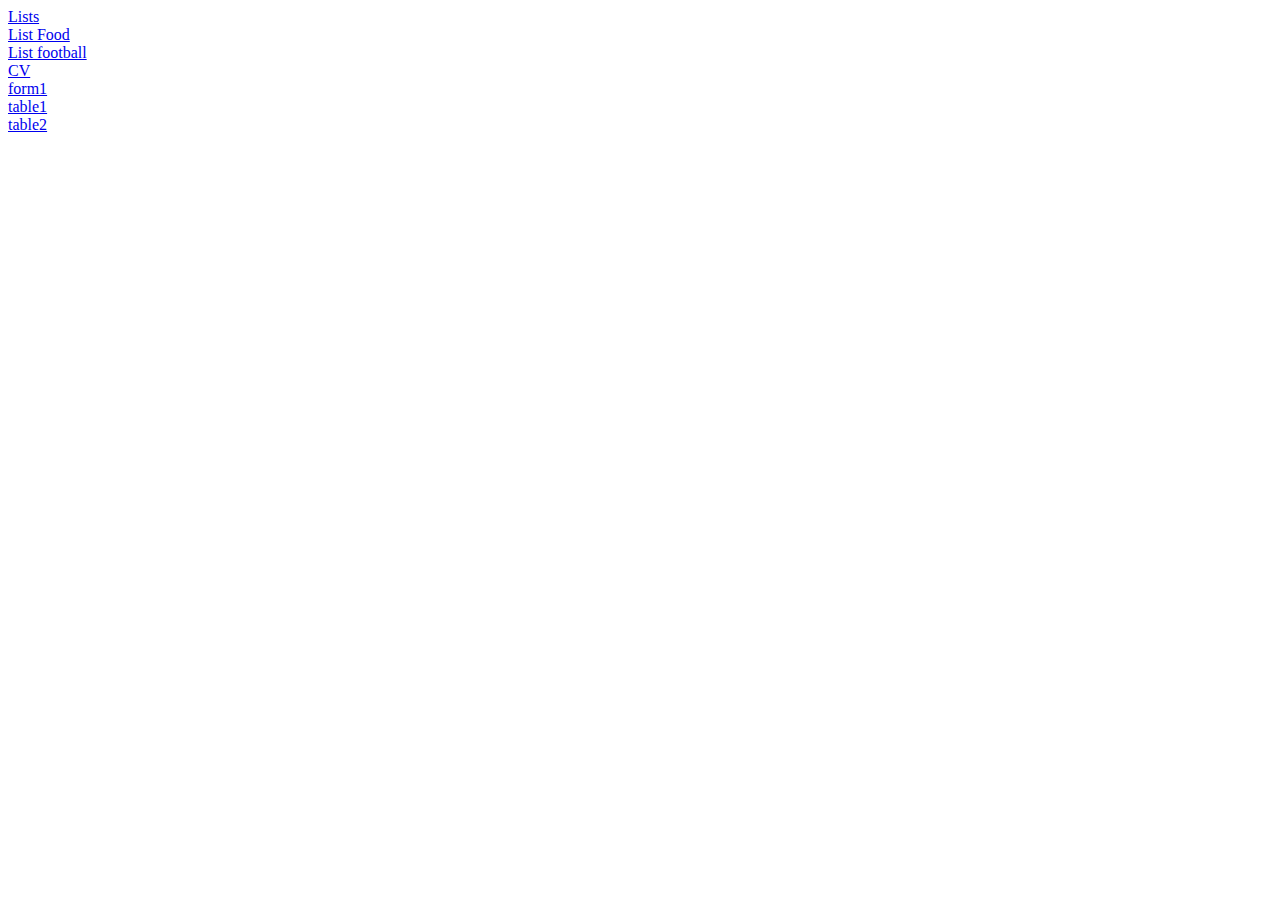
<file: index.html>
<!DOCTYPE html>
<html lang="en">
<head>
    <meta charset="UTF-8">
    <meta name="viewport" content="width=device-width, initial-scale=1.0">
    <title>HW</title>
</head>
<body>
    <div>
       <a 
        href="./pages/1.-Ordered-and-Unordered-list.html" target="_blank">Lists
      </a> 
        <br>
        <a href="/pages/_Nested_list_food.html" target="_blank">List Food 
        </a>
        <br>
        <a href="/pages/Nested_list_football.html" target="_blank">List football
        </a>
        <br>
        <a href="/pages/CV.html" target="_blank">CV
        </a> 
        <br>
        <a href="/pages/forms (1).html" target="blank">form1
        </a>
         <br>
        <a href="/pages/table1.html" target="blank">table1
        </a>
         <br>
        <a href="/pages/table 2.html" target="_blank">table2
        </a>
        <br>
        <a href="/Crow.html" target="blank">
        </a>
        <br>
        <a href="/aphorismsList.html" target="_blank"> </a>
        
    </div>
</body>
</html>
</file>
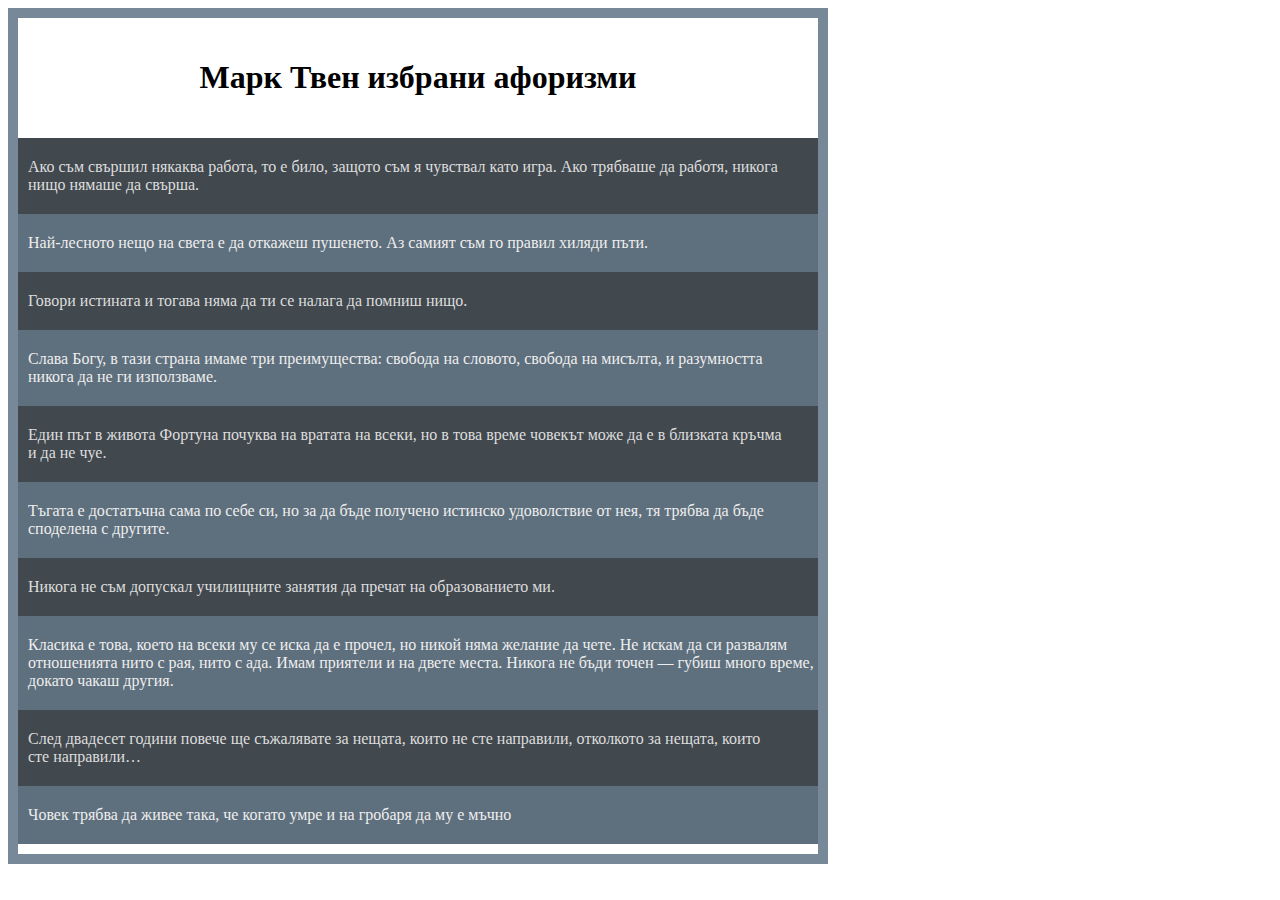
<file: aphorismsList.html>
<!DOCTYPE html>
<html lang="en">
<head>
    <meta charset="UTF-8">
    <meta name="viewport" content="width=Aphorisms, initial-scale=1.0">
    <title>Document</title>
    <style>
        body{
             border:10px solid lightslategray;
             width: 800px;
        }
        
        h1{
            text-align:center;
            padding: 20px;
            width: 760px;
        }
        body>.odd{
            background-color: #41484E;
            color: #DDD;
            margin: 0px;
            width: 790px;
            padding-bottom: 20px;
            padding-top:20px;
            padding-left: 10px;
        
        }
        body>.even{
            width: 790px;
            background-color:#5E6F7D;
            color: #eee;
            margin: 0;
            padding-top: 20px;
            padding-bottom: 20px;
            padding-left: 10px;
           
        }
        .even1{
            width: 790px;
            background-color:#5E6F7D;
            color: #eee;
            margin-top: 0px;
            margin-bottom: 10px;
            padding-bottom: 20px;
            padding-top: 20px;
            padding-left: 10px;
        }
    </style>
</head>
<body> 

  <h1> 
        Марк Твен избрани афоризми
  </h1>
  <p class="odd">
     Ако съм свършил някаква работа, то е било, защото съм я чувствал като игра. Ако трябваше да работя,
    никога нищо нямаше да свърша.
  </p>
  <p class="even">
    Най-лесното нещо на света е да откажеш пушенето. Аз самият съм го правил хиляди пъти.
  </p>
  <p class="odd">
    Говори истината и тогава няма да ти се налага да помниш нищо.
  </p>
  <p class="even">
    Слава Богу, в тази страна имаме три преимущества: свобода на словото, свобода на мисълта, и разумността <br>
    никога да не ги използваме.
  </p>
  <p class="odd">
    Един път в живота Фортуна почуква на вратата на всеки, но в това време човекът може да е в близката кръчма <br>
    и да не чуе.
  </p>
  <p class="even">
    Тъгата е достатъчна сама по себе си, но за да бъде получено истинско удоволствие от нея, тя трябва да бъде<br>
споделена с другите.
  </p>
  <p class="odd">
    Никога не съм допускал училищните занятия да пречат на образованието ми.
  </p>
  <p class="even">
    Класика е това, което на всеки му се иска да е прочел, но никой няма желание да чете.
    Не искам да си развалям отношенията нито с рая, нито с ада. Имам приятели и на двете места.
    Никога не бъди точен — губиш много време, докато чакаш другия.
  </p>
  <p class="odd">
    След двадесет години повече ще съжалявате за нещата, които не сте направили, отколкото за нещата, които<br>
    сте направили…
  </p>

  <p class="even1">
    Човек трябва да живее така, че когато умре и на гробаря да му е мъчно
  </p>
   
</body>
</html>
</file>
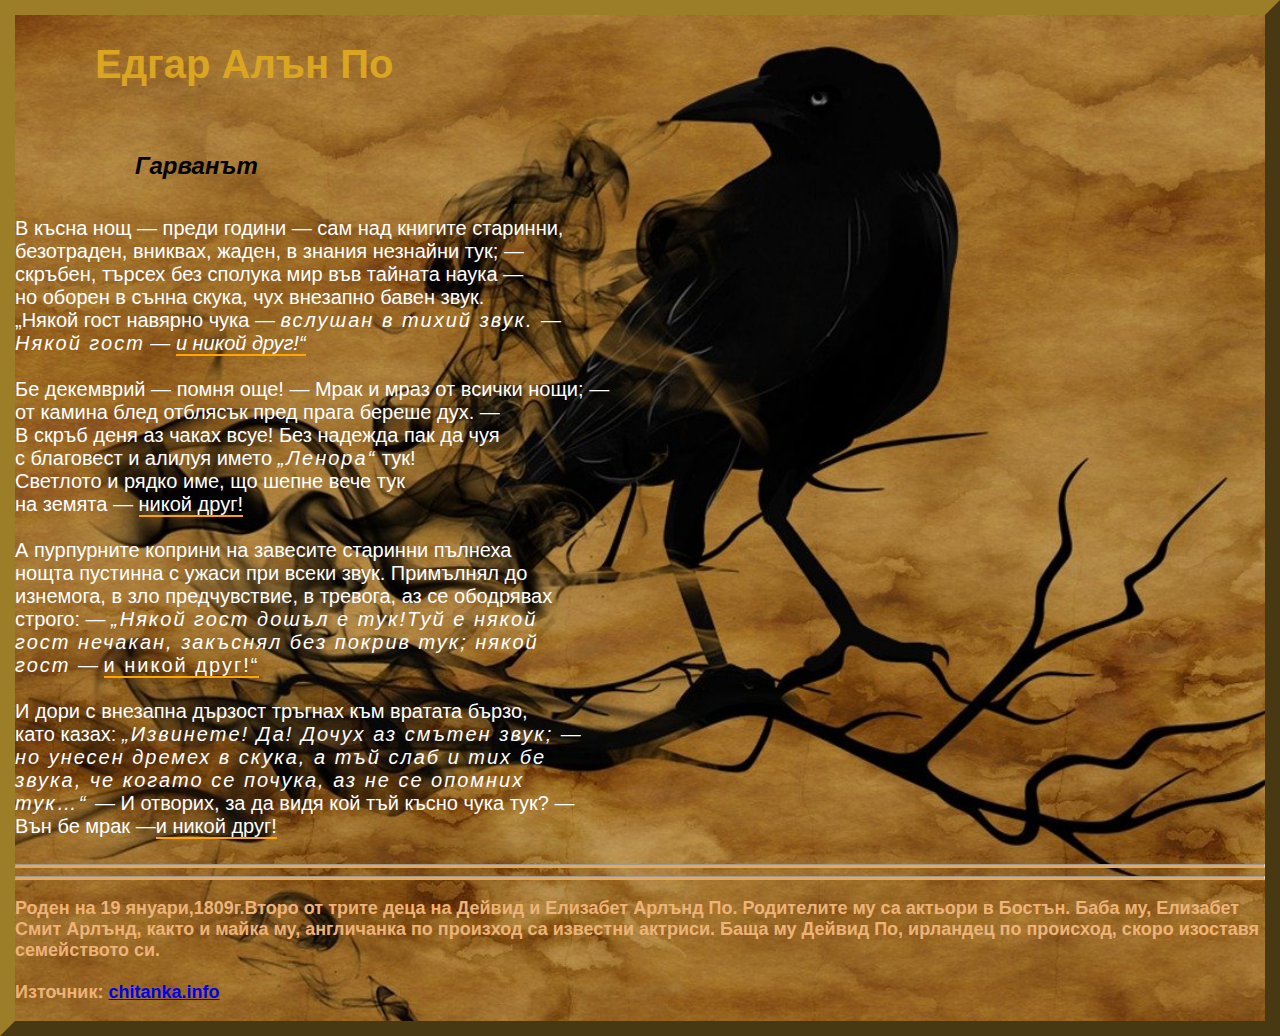
<file: Crow.html>
<!DOCTYPE html>
<html lang="en">
<head>
    <meta charset="UTF-8">
    <meta name="viewport" content="width=device-width, initial-scale=1.0">
    <title>Document</title>
    <style>
        body
        {   margin:0px;
            border:15px outset rgb(156, 125, 40) ;
            background-image:url(/images/crow-1002849_1280.jpg) ;
            background-repeat: no-repeat;
            background-size:cover;
        }
        h1
        { 
            text-indent: 80px;
            color: goldenrod;
            font-size: 40px;
            font-family: sans-serif;
            
        }

        h2{
            text-indent: 120px;
            color: black;
            font-family: sans-serif ;
            font-style: italic;
          
        }
        .text{
            color: white;
            font-size: larger;
            font-family: sans-serif;
            font-size: 20px;
        }
        .firstab{
            font-style: italic;
            letter-spacing: 2px;
        }
        .aligne{
           border-bottom: 2px solid orange;
           font-style: italic;
           
        }
        .leonora{
            font-style:italic;
            letter-spacing: 2px;
        }
        .ab3{
            letter-spacing: 2px;
            font-style: italic;
        }
    
        .un{
            border-bottom: 2px solid orange;
        }
        .underline2{
            letter-spacing: 2px;
            border-bottom: 2px solid orange;
        }
        .italic3{
            letter-spacing: 2px;
            font-style:italic 
        }
        .und4{
            border-bottom: 2px solid orange;
        }
        hr{
            border-bottom: 3px solid rgb(233, 168, 83);
        }
        p{
           color: rgb(238, 179, 120);
           font-size: 18px;
           font-family: sans-serif;
           font-weight:bold;
        }
    </style>
</head>
<body>
    <h1>Едгар Алън По</h1>  
 <br>
   <h2>Гарванът</h2> 
<br>
<div class= "text">
    В късна нощ — преди години — сам над книгите старинни, <br>

    безотраден, вниквах, жаден, в знания незнайни тук; — <br>
    
    скръбен, търсех без сполука мир във тайната наука — <br>
    
    но оборен в сънна скука, чух внезапно бавен звук. <br>
    
    „Някой гост навярно чука — <span class="firstab">вслушан в тихий звук. —<br>
    
    Някой гост</span> —   <span class="aligne">и никой друг!“
    </span> 
     <br> <br>
    Бе декемврий — помня още! — Мрак и мраз от всички нощи; — <br>

    от камина блед отблясък пред прага береше дух. — <br>
    
    В скръб деня аз чаках всуе! Без надежда пак да чуя <br>
    
    с благовест и алилуя името <span class="leonora">„Ленора“</span> тук! <br>
    
    Светлото и рядко име, що шепне вече тук <br>
    
    на земята —  <span class="un">никой друг!</span>
    <br>
    <br>
    А пурпурните коприни на завесите старинни

    пълнеха <br> нощта пустинна с ужаси при всеки звук.

     Примълнял до <br> изнемога, в зло предчувствие, в тревога,

    аз се ободрявах <br> строго: — <span class="ab3">
    „Някой гост дошъл е тук!Туй е някой <br> гост нечакан, закъснял без покрив тук;

     някой <br>гост </span> — <span class="underline2">и никой друг!“ </span>
   <br>
   <br>
    И дори с внезапна дързост тръгнах към вратата бързо,<br>

    като казах: <span class="italic3">„Извинете! Да! Дочух аз смътен звук; — <br>

но унесен дремех в скука, а тъй слаб и тих бе <br> звука,
    
 че когато се почука, аз не се опомних <br> тук…“
    </span> —

    И отворих, за да видя кой тъй късно чука тук? —
   <br>
      Вън бе мрак —<span class="und4">и никой друг! </span> 
</div>
<div>
    <br>
    <hr>
    <hr>
     <p>
        Роден на 19 януари,1809г.Второ от трите деца на Дейвид и Елизабет Арлънд По. Родителите му са актьори в Бостън. Баба му, Елизабет Смит Арлънд, както и майка му, англичанка по произход са известни актриси. Баща му Дейвид По, ирландец по происход, скоро изоставя семейството си. <br> <br>
        Източник:
        <a href="https://chitanka.info/" target="blank"> chitanka.info</a>
     </p>
</div>
</body>
</html>
</file>
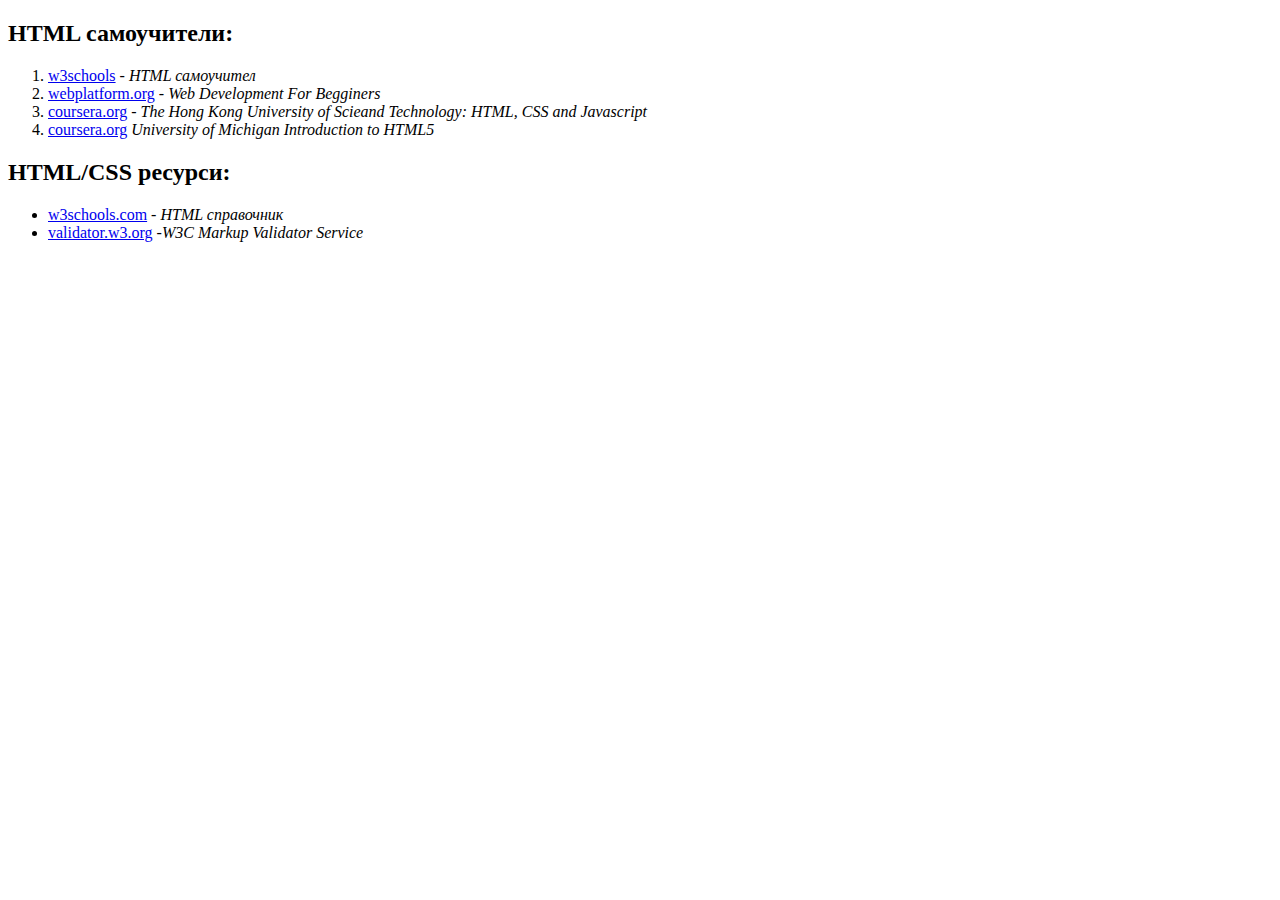
<file: pages/1.-Ordered-and-Unordered-list.html>
<!DOCTYPE html>
<html lang="en">
<head>
  <meta charset="UTF-8">
  <meta name="viewport" content="width=device-width, initial-scale=1.0">
  <title>Document</title>
</head>
<body>
  <h2>
    <b>HTML самоучители:</b>
  </h2>
  <ol>
    <li>
      <a href="http://www.w3schools.com/html/default.asp">w3schools</a>
      <i>- HTML самоучител</i>
    </li> 
    <li>
      <a href=" http://docs.webplatform.org/wiki/Beginners ">webplatform.org</a>
      <i>- Web Development For Begginers</i>
    </li>
    <li>
      <a href="https://www.coursera.org/learn/html­css­javascript">coursera.org</a>
      <i>- The Hong Kong University of Scieand Technology: HTML, CSS and Javascript</i>
    </li>
    <li>
      <a href="https://www.coursera.org/learn/html">coursera.org</a>
      <i>­University of Michigan­ Introduction to HTML5</i>
    </li>
  </ol>
<ol>
  
</ol>
  <h2>
    <b>HTML/CSS ресурси:</b>
  </h2>
  <ul>
    <li>
      <a href="http://www.w3schools.com/tags/default.asp">w3schools.com</a>
      <i>- HTML справочник</i>
    </li>
    <li>
      <a href="https://validator.w3.org/" >validator.w3.org</a>
      <i>-W3C Markup Validator Service</i>
    </li>
  </ul>
</body>
</file>
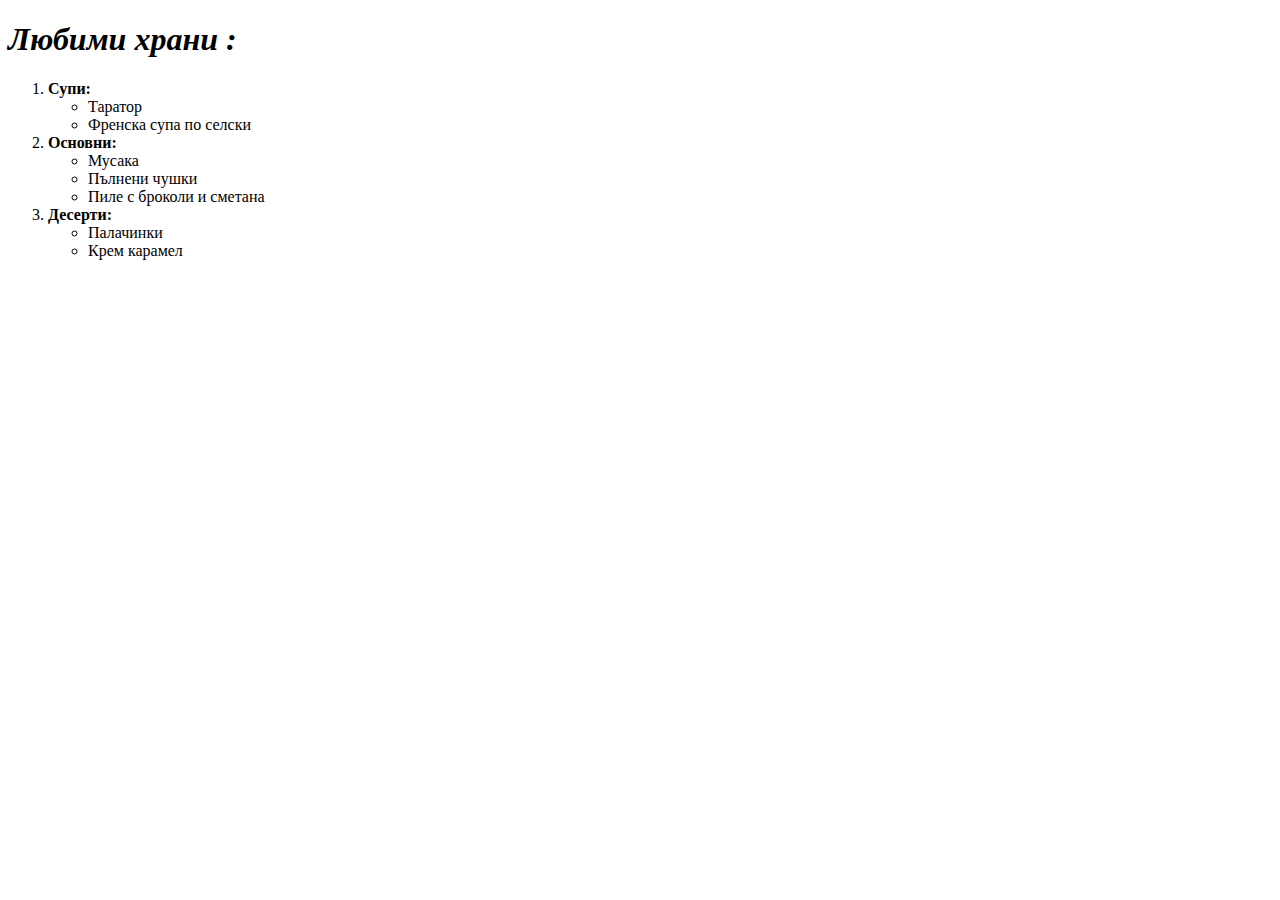
<file: pages/_Nested_list_food.html>
<!DOCTYPE html>
<html> 
<head>
    <meta charset="UTF-8">
	<meta name="viewport" content="width=device-width, initial-scale=1.0">
	<title>Lists</title>
 </head>
<body>
    <h1>
      <i> 
        <b> Любими храни : </b>
      </i>
    </h1>
    <ol>
        <li>
          <b>Супи:</b>
        </li>
    <ul>
          <li>Таратор</li>
          <li> Френска супа по селски </li> 
    </ul>  
        <li>
            <b>Основни:</b>
        </li> 
             
    <ul>
            <li>Мусака</li>
            <li>Пълнени чушки</li>
            <li>Пиле с броколи и сметана</li>
    </ul>
        <li>
          <b>Десерти:</b>
        </li>    
    <ul>
            <li>Палачинки</li>    
            <li>Крем карамел</li> 
    </ul>
        
    </ol>
</body>
</file>
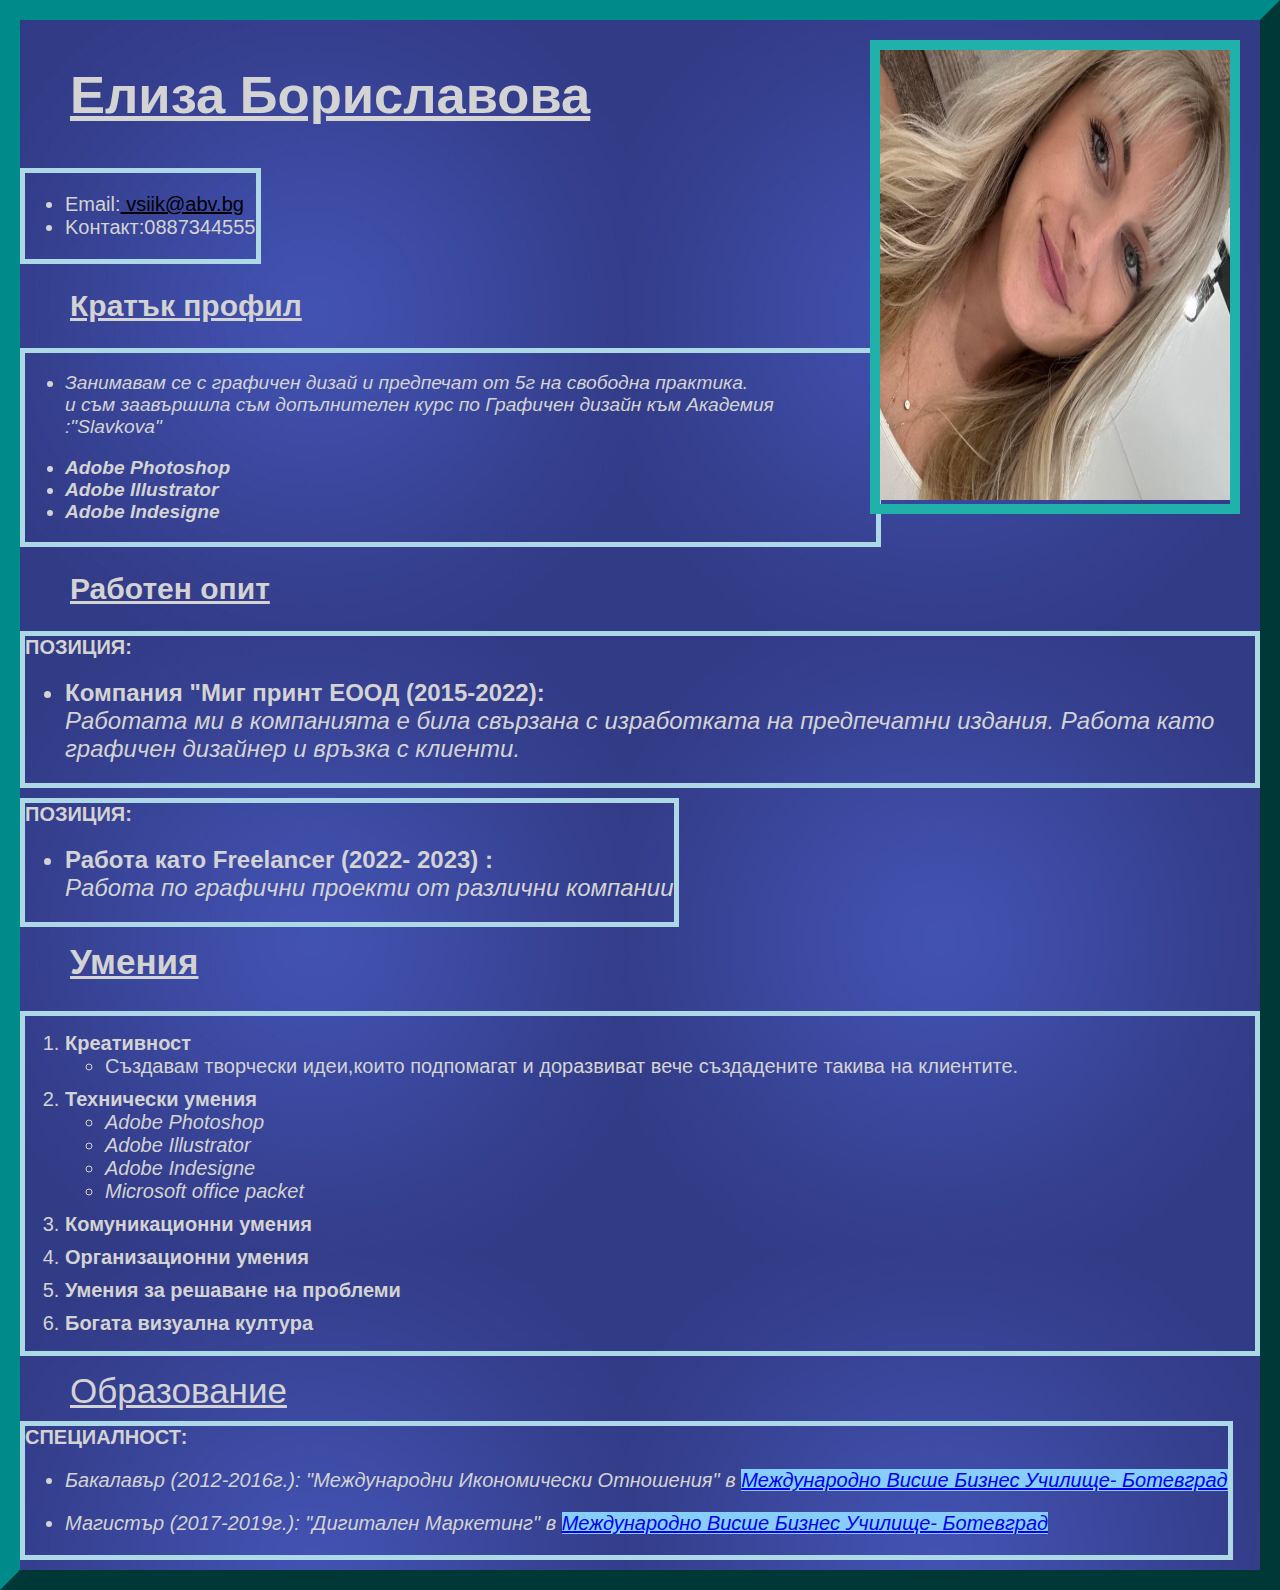
<file: pages/CV.html>
<!DOCTYPE html>
<html lang="en">
<head>
  <meta charset="UTF-8">
  <meta name="viewport" content="width=device-width, initial-scale=1.0">
  <title>CV</title>
  <link rel="stylesheet" href="/pages/css/main.css">
</head>
<body>
  <div class="img">
 <img src="/images/370107439_856368422642325_8825451049016907723_n.jpg" alt=" me" width="350" height="450">
  </div>
   <div class="name">
      <h2>
        <b><ins>Елиза Бориславова</ins></b>
      </h2>
   </div> 
   <div class="contacts">
     <ul>
        <li id="first">Email:<a href="mailto:vsiik@abv.bg" target="_blank" class="black"> vsiik@abv.bg</a></li>
        <li>Kонтакт:0887344555
     </ul>
   </div>
   <div class="Kratuk_profil">
     <h2>
       <ins>
         <b>Кратък профил</b>
       </ins>
     </h2>
   </div>
    <div class="text1">
      <ul>
        <li>
          <p>
            <i>
              Занимавам се с графичен дизай и предпечат от 5г на свободна практика.
              <br>
              и съм заавършила съм допълнителен курс по Графичен дизайн към Академия :"Slavkova"
            </i>
          </p>
        </li>
      </ul>
      <ul>
        <li><i><b> Adobe Photoshop</b></i></li>
        <li><i><b>Adobe Illustrator</b></i></li>
        <li><i><b>Adobe Indesigne</b></i></li>
      </ul>
    </div>
    <div class="Raboten_opit">
      <h2>
        <ins>Работен опит</ins>
      </h2>
    </div>
    <div class="Poziciq"> 
      <b>ПОЗИЦИЯ:</b>
      <ul>
        <li class="kompaniq">
          <b> Компания "Миг принт ЕООД (2015-2022):</b>
          <br >
          <em>
            Работата ми в компанията е била свързана с изработката на предпечатни издания. Работа като графичен дизайнер и връзка с клиенти.
        </em> 
       </li>
      </ul>     
    </div>    
   <div class="poziciq">
     <b>ПОЗИЦИЯ:</b>
     <ul>
      <li class="kompaniq">
        <b>Работа като Freelancer (2022- 2023) :</b>
        <br >
        <em>
          Работа по графични проекти от различни компании
         </em>
      </li>
    </ul>
  </div>
    <h2 class="ymeniq">
      <ins>
        <b>Умения</b>
      </ins>
    </h2>
    <div class="border">
    <ol>
      <li class="big">
        <b>Креативност</b>
        <ul>
          <li>
            Създавам творчески идеи,които подпомагат и доразвиват вече създадените такива на клиентите.
          </li>
        </ul>
     </li> 
     <li class="big">
      <b>Технически умения</b>
        <ul>
          <li>
            <i> Adobe Photoshop</i>
          </li>
          <li>
            <i>Adobe Illustrator</i>
          </li>
          <li>
            <i>Adobe Indesigne</i>
          </li>
          <li>
            <i>Microsoft office packet</i>
          </li> 
        </ul>
        <li class="big">
          <b>Комуникационни умения</b>
          </li>
        <li class="big">
          <b>Организационни умения</b>
        </li>     
        <li class="big">
          <b>Умения за решаване на проблеми</b>
        </li>   
        <li class="big">
          <b>Богата визуална култура</b>
        </li>
    </ol>
     </div>
    <div class="ymeniq">
    <ins>Образование</ins>
    </div>

<div class="poziciq">
  <b>СПЕЦИАЛНОСТ:</b>
  <br>
  <ul>
    <li >
      <em>Бакалавър (2012-2016г.): "Международни Икономически Отношения" в
        <a href="https://ibsedu.bg/" target="_blank" class="link">Международно Висше Бизнес Училище- Ботевград</a>
      </em>
    </li>
  </ul>
  <ul>
    <li>
      <em>Магистър (2017-2019г.): "Дигитален Маркетинг" в
        <a href="https://ibsedu.bg/" target="_blank" class="link">Международно Висше Бизнес Училище- Ботевград</a>
      </em>
    </li>
  </ul>
  </div>
</body>
</html>
</file>
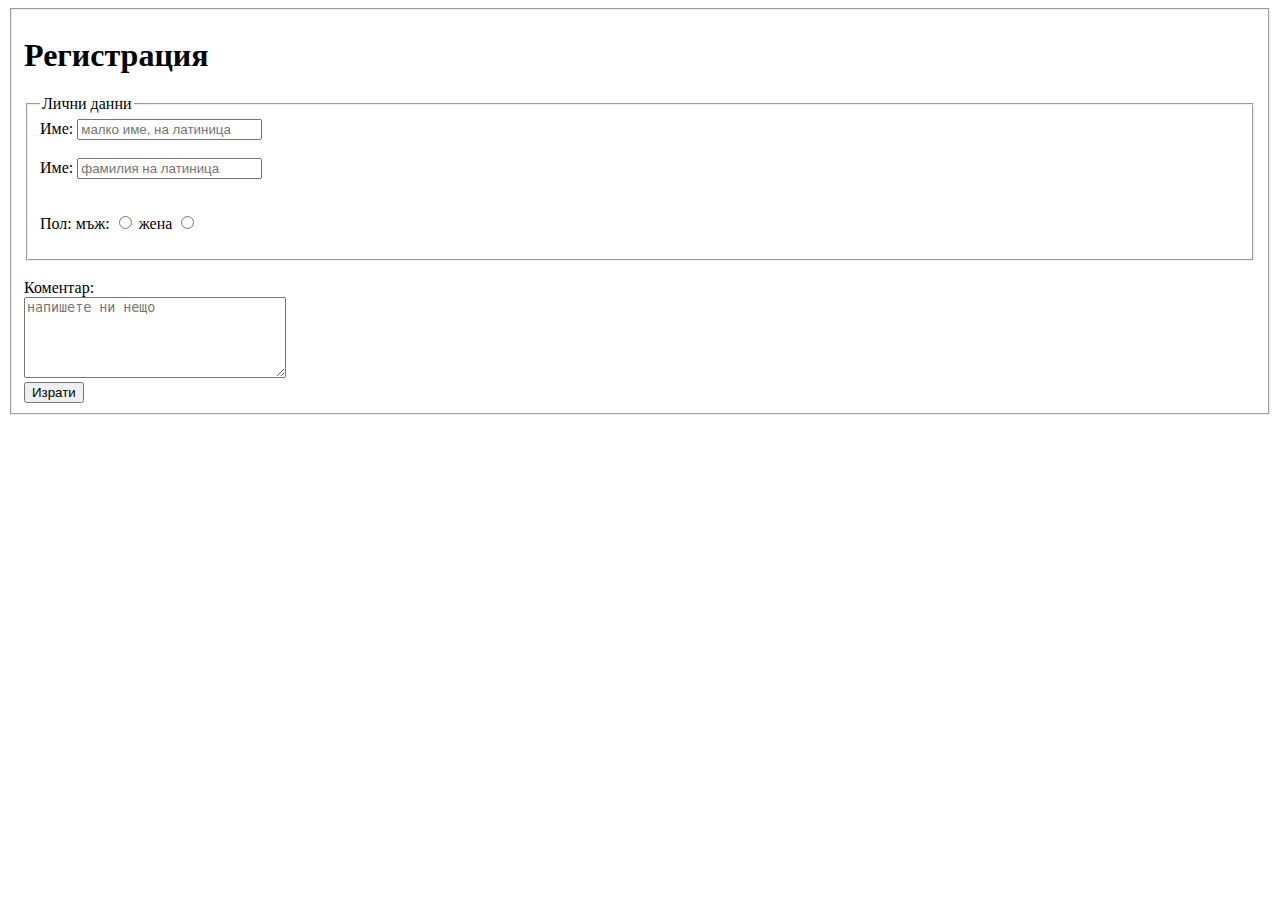
<file: pages/forms (1).html>
<!DOCTYPE html>
<html lang="en">
<head>
    <meta charset="UTF-8">
    <meta name="viewport" content="width=device-width, initial-scale=1.0">
    <title>Document</title>
</head>
<body>
    <form action="registration.py" method="get">
        <fieldset>
            <h1>Регистрация</h1>
            <fieldset>
                <legend>Лични данни</legend>
                <label for="username">Име:</label>
                <input type="text" name="username" id="username" placeholder="малко име, на латиница">
                <br>
                <br>
                <label for="surname">Име:</label>
                <input type="text" name="Surname" id="Surname" placeholder="фамилия на латиница">
                <br>
                <br>
                <p>Пол:
                    <label for="gender">мъж:</label>
                    <input type="radio" name="gender" id="gender" value="мъж:">
                    <label for="gender">жена</label>
                    <input type="radio" name="gender" id="gender" value="жена:">
                </p>
            </fieldset>
            <br>
            <label for="comment">Коментар:</label>
            <br>
            <textarea placeholder="напишете ни нещо" id="comment" name="comment" rows="5" cols="30"></textarea>
            <br>
            <button type="submit" name="comment" value="comment">Израти
            </button>
        </fieldset>
    </form>
</body>
</html>
</file>
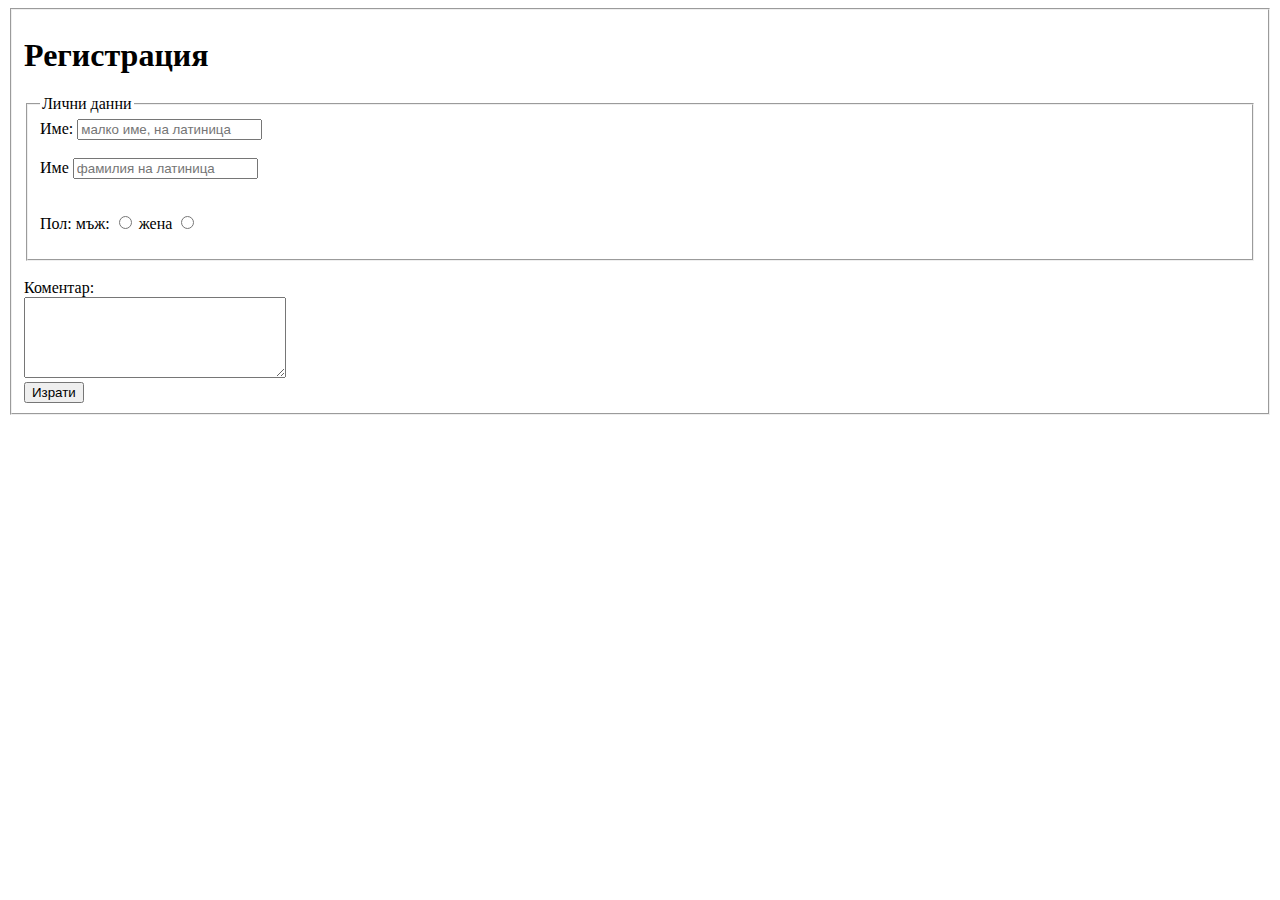
<file: pages/forms.html>
<!DOCTYPE html>
<html lang="en">
<head>
    <meta charset="UTF-8">
    <meta name="viewport" content="width=device-width, initial-scale=1.0">
    <title>Document</title>
</head>
<body>
    <form action="registration.py" method="get">
        <fieldset>
            <h1>Регистрация</h1>
            <fieldset>
                <legend>Лични данни</legend>
                <label for=" username" >Име:</label>
                <input type="text" name="username" id="username" placeholder="малко име, на латиница"> <br> <br>
                <label for="Surname">Име</label>
                <input type="text" name="Surname" id="Surname" placeholder="фамилия на латиница"> <br><br>
                <p> Пол:
                <label for="gender">мъж:</label>
                <input type="radio" name="gender" id="gender" value="мъж:">
                <label for="gender">жена</label>
                <input type="radio" name="gender" id="gender" value="жена">
                </p>
            </fieldset>
            <br>
            <label for="comment" >Коментар:</label><br>
            <textarea placeholder= "напишете ни нещо" id="comment" name="comment" rows="5" cols="30">
            </textarea>
            <br>
            <button type="submit" name="comment" value="comment">Израти
            </button>
    </form>
</body>
</html>
</file>
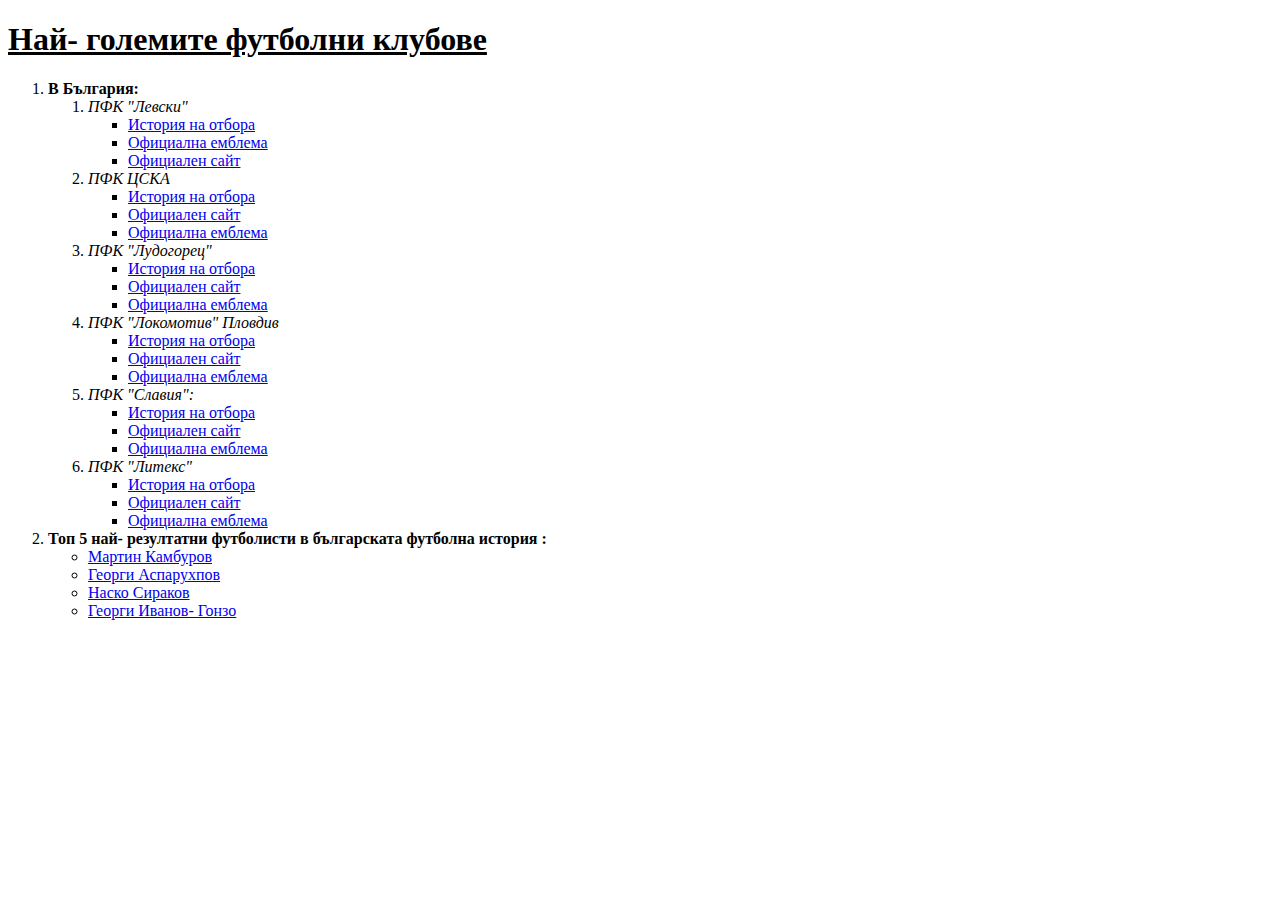
<file: pages/Nested_list_football.html>
<!DOCTYPE html>
<html> 
<head>
    <meta charset="UTF-8">
	<meta name="viewport" content="width=device-width, initial-scale=1.0">
	<title>Lists</title>
 </head>
 <body>
    <h1>
      <ins>Най- големите футболни клубове</ins>
    </h1>
    <ol>
       <li>
          <b>В България:</b>
       </li>
     <ol> 
         <li>
            <i>ПФК "Левски"</i>
          </li>
          <ul>
            <li> <a href="https://bg.wikipedia.org/wiki/%D0%9F%D0%A4%D0%9A_%E2%80%9E%D0%9B%D0%B5%D0%B2%D1%81%D0%BA%D0%B8%E2%80%9C_(%D0%A1%D0%BE%D1%84%D0%B8%D1%8F)"> История на отбора</a> </li>
            <li> <a href="https://images.app.goo.gl/DVdgKJ9w5HSi3Vij8">Официална емблема</a></li>
            <li> <a href="https://levski.bg/"> Официален сайт</a></li>
          </ul>
         <li>
            <i>ПФК ЦСКА </i>
        </li>
            <ul> 
                <li>
                    <a href="https://bg.wikipedia.org/wiki/%D0%9F%D0%A4%D0%9A_%D0%A6%D0%A1%D0%9A%D0%90_(%D0%A1%D0%BE%D1%84%D0%B8%D1%8F)"> История на отбора</a>
                </li>
                <li>
                    <a href="https://cska.bg/">Официален сайт</a>
                </li>
                <li>
                    <a href="https://images.app.goo.gl/LSuk8rZRzzFSbCBk7">Официална емблема</a>
                </li>
            </ul>
        <li> 
            <i> ПФК "Лудогорец"</i>
        </li>   
            <ul>
                <li>
                    <a href="https://bg.wikipedia.org/wiki/%D0%9F%D0%A4%D0%9A_%D0%9B%D1%83%D0%B4%D0%BE%D0%B3%D0%BE%D1%80%D0%B5%D1%86_1945">История на отбора</a>
                </li> 
                <li>
                    <a href="https://ludogorets.com/bg/">Официален сайт</a>
                </li>
                <li>
                    <a href="https://images.app.goo.gl/h4rMERj5mQLn6uJ89">Официална емблема</a>
                </li>
            </ul>
        <li> 
            <i> ПФК "Локомотив" Пловдив </i>
        </li>
             <ul>
                <li>
                    <a href="https://bg.wikipedia.org/wiki/%D0%9F%D0%A4%D0%9A_%D0%9B%D0%BE%D0%BA%D0%BE%D0%BC%D0%BE%D1%82%D0%B8%D0%B2_(%D0%9F%D0%BB%D0%BE%D0%B2%D0%B4%D0%B8%D0%B2)">История на отбора</a>
                </li>
                <li>
                    <a href="https://lokomotivpd.com/">Официален сайт</a>
                </li>
                <li>
                    <a href="https://images.app.goo.gl/W5Sim2A5C57DLGxj8">Официална емблема</a>
                </li>
            </ul>
         <li> 
            <i>ПФК "Славия":</i>
         </li> 
             <ul>
                <li>
                    <a href="https://bg.wikipedia.org/wiki/%D0%9F%D0%A4%D0%9A_%E2%80%9E%D0%A1%D0%BB%D0%B0%D0%B2%D0%B8%D1%8F%E2%80%9C_(%D0%A1%D0%BE%D1%84%D0%B8%D1%8F)">История на отбора</a>
                </li>
                <li>
                    <a href="https://pfcslavia.com/"> Официален сайт</a>
                </li>
                <li>
                    <a href="https://images.app.goo.gl/gkXoEBSjzpCnWMDYA">Официална емблема</a>
                </li>
            </ul>
         <li>
            <i>ПФК "Литекс" </i>
            <ul>
            <li>
                <a href="https://bg.wikipedia.org/wiki/%D0%A4%D0%9A_%E2%80%9E%D0%9B%D0%B8%D1%82%D0%B5%D0%BA%D1%81%E2%80%9C">История на отбора</a>
            </li>
            <li>
                <a href="https://pfclitex.com/">Официален сайт</a>
            </li>
            <li>
                <a href="https://images.app.goo.gl/pG8nnR9KU1j2gMsY6">Официална емблема</a>
            </li>    
             </ul>
        </ol>
         <li>
            <b>Топ 5 най- резултатни футболисти в българската футболна история :</b>
         <ul> 
            <li>
                <a href=" https://bg.wikipedia.org/wiki/%D0%9C%D0%B0%D1%80%D1%82%D0%B8%D0%BD_%D0%9A%D0%B0%D0%BC%D0%B1%D1%83%D1%80%D0%BE%D0%B2"> Мартин Камбуров</a>
            </li>
            <li>
                <a href="https://bg.wikipedia.org/wiki/%D0%93%D0%B5%D0%BE%D1%80%D0%B3%D0%B8_%D0%90%D1%81%D0%BF%D0%B0%D1%80%D1%83%D1%85%D0%BE%D0%B2"> Георги Аспарухпов</a>
            </li>
             <li>
                <a href="https://bg.wikipedia.org/wiki/%D0%9D%D0%B0%D1%81%D0%BA%D0%BE_%D0%A1%D0%B8%D1%80%D0%B0%D0%BA%D0%BE%D0%B2">Наско Сираков</a>
            </li>
             <li>
                <a href="https://bg.wikipedia.org/wiki/%D0%93%D0%B5%D0%BE%D1%80%D0%B3%D0%B8_%D0%98%D0%B2%D0%B0%D0%BD%D0%BE%D0%B2_%E2%80%93_%D0%93%D0%BE%D0%BD%D0%B7%D0%BE">Георги Иванов- Гонзо</a>
            </li>
          </ul>
    </ol>
</body>
</file>
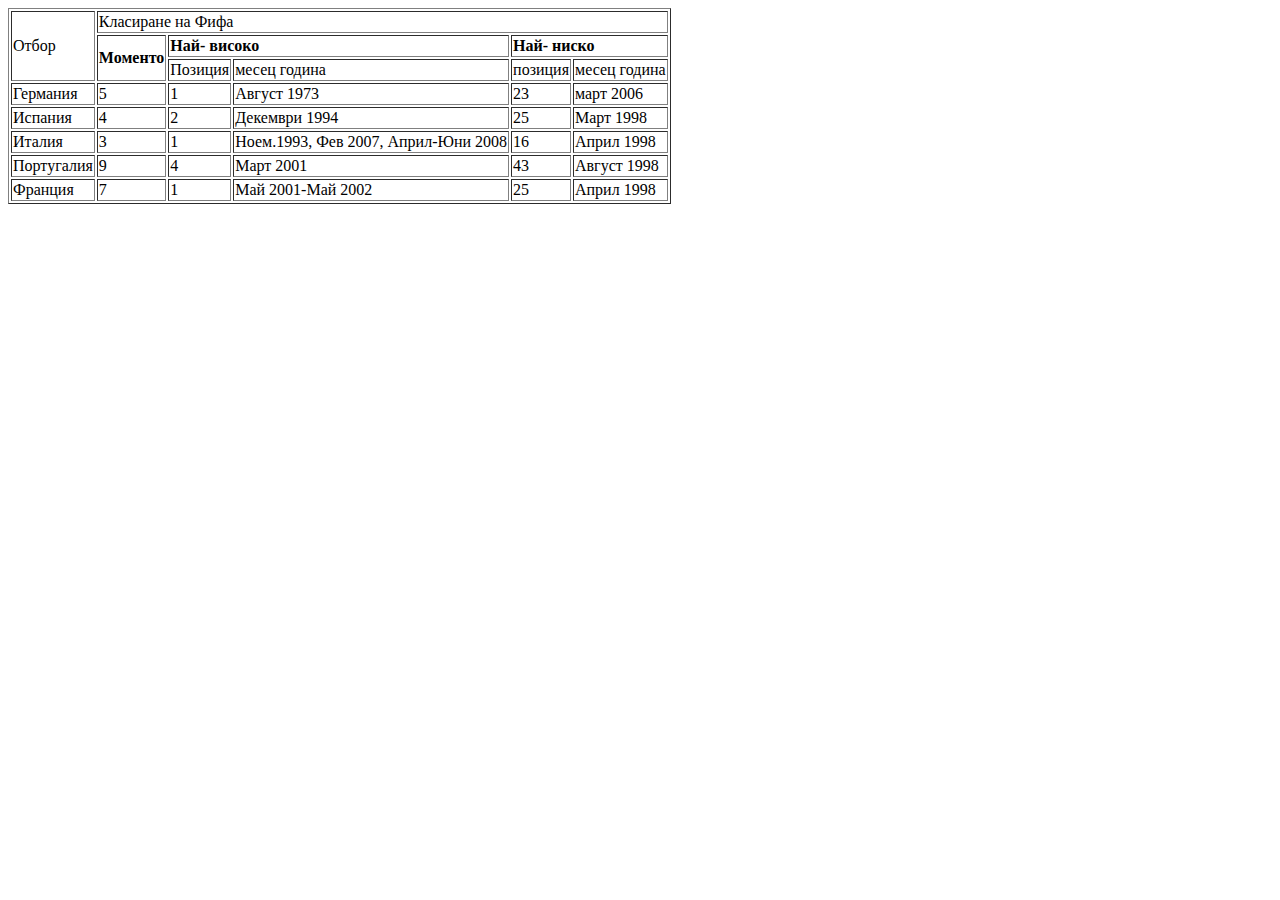
<file: pages/table 2.html>
<!DOCTYPE html>
<html lang="en">
<head>
    <meta charset="UTF-8">
    <meta name="viewport" content="width=device-width, initial-scale=1.0">
    <title>Document</title>
</head>
<body>
    <table border="1">
      <div>
        <tr>
           <td rowspan="3">Отбор</td>
           <td colspan="5"> Класиране на Фифа</td>
        </tr>            
        <tr>
          <td rowspan="2"><b> Моменто</b> </td>
          <td colspan="2"> <b>Най- високо</b></td>
          <td colspan="2"> <b>Най- ниско</b></td>
        </tr>
        <tr>
          <td>Позиция</td>
          <td>месец година</td>
          <td>позиция</td>
          <td>месец година</td>
        </tr>
          <tr>
            <td>Германия</td>
            <td>5</td>
            <td>1</td>
            <td>Август 1973</td>
            <td>23</td>
            <td>март 2006</td>
            </tr>
            <tr>
              <td>Испания </td>
              <td>4</td>
              <td>2</td>
              <td>Декември 1994</td>
              <td>25</td>
              <td>Март 1998</td>  
            </tr>
            <tr>
              <td>Италия</td>
              <td>3</td>
              <td>1</td>
              <td>Ноем.1993, Фев 2007, Април-Юни 2008 </td>
              <td>16</td>
              <td>Април 1998</td>
            </tr>
              <tr>
                <td>Португалия </td>
                <td>9</td>
                <td>4</td>
                <td>Март 2001</td>
                <td>43</td>
                <td>Август 1998</td>
              </tr>
              <tr>
                <td>Франция </td>
                <td>7</td>
                <td>1</td>
                <td>Май 2001-Май 2002</td>
                <td>25</td>
                <td>Април 1998</td>
              </tr>
        </div>
    </table>
</body>
</html>
</file>
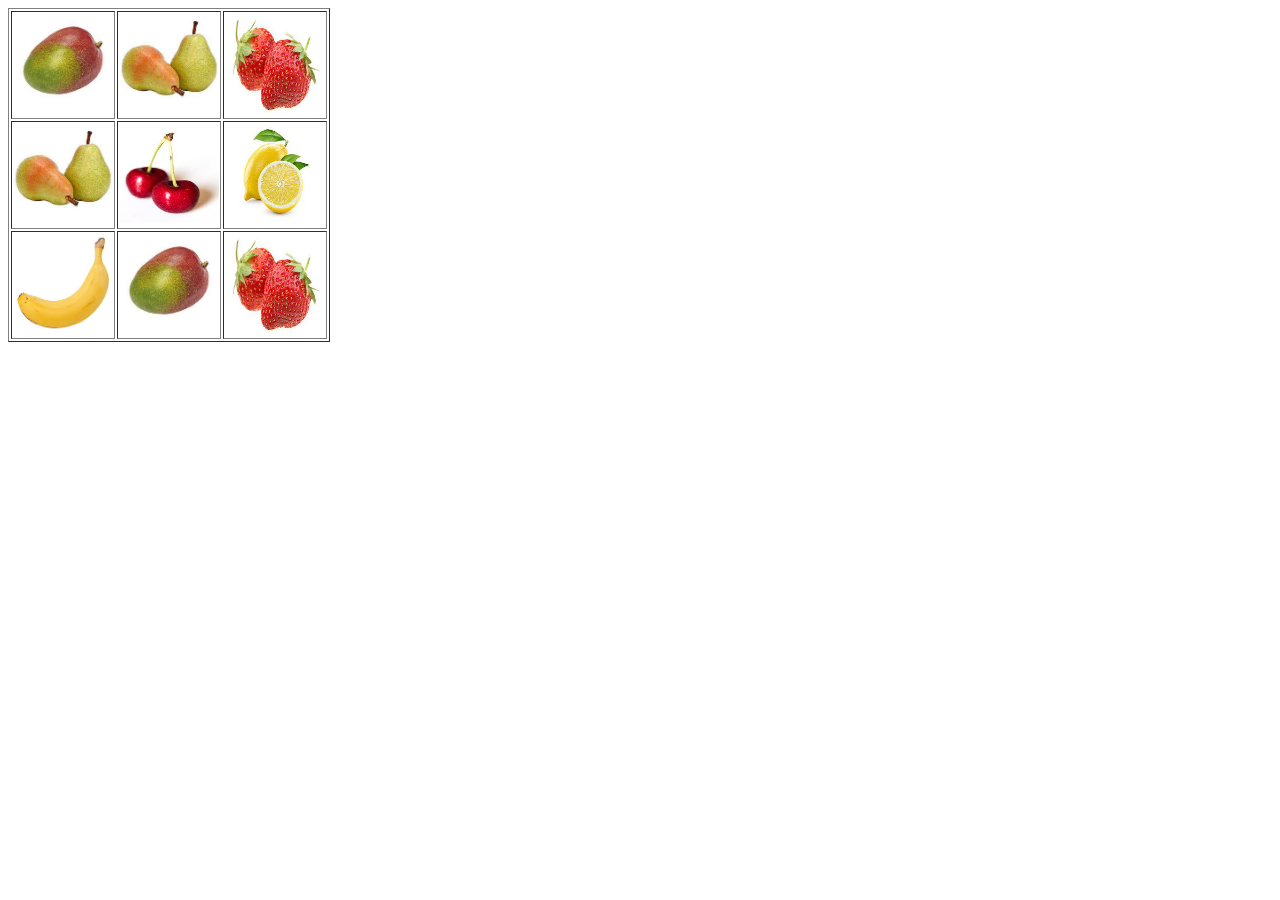
<file: pages/table1.html>
<!DOCTYPE html>
<html lang="en">
<head>
    <meta charset="UTF-8">
    <meta name="viewport" content="width=device-width, initial-scale=1.0">
    <title>Document</title>
</head>
<body>
    <table border="1"> 
        <tr>
            <td>
                <a href="https://bg.wikipedia.org/wiki/%D0%9C%D0%B0%D0%BD%D0%B3%D0%BE" target="_blank"> 
                 <img src="/images/mango.jpg" alt="mango" width="100" height="100">
                </a>
            </td>    
            <td>
                <a href="https://bg.wikipedia.org/wiki/%D0%9A%D1%80%D1%83%D1%88%D0%B0" target="_blank">
                    <img src="/images/pears.jpg" alt="pear" width="100" height="100">
                </a>
            </td>
            <td>
                <a href="https://bg.wikipedia.org/wiki/%D0%AF%D0%B3%D0%BE%D0%B4%D0%B0" target="_blank"> 
                    <img src="/images/strowberry.jpg" alt="strowberry" width="100" height="100">
                </a>
            </td>  
        </tr>
        <tr>
            <td> 
                <a href="https://bg.wikipedia.org/wiki/%D0%9A%D1%80%D1%83%D1%88%D0%B0" target="_blank">
                    <img src="/images/pears.jpg" alt="pear" width="100" height="100">
                </a>
            </td>
            <td>
                <a href="https://bg.wikipedia.org/wiki/%D0%A7%D0%B5%D1%80%D0%B5%D1%88%D0%B0" target="_blank">
                    <img src="/images/cherrya.jpg" alt="cherry" width="100" height="100">
                </a>  
            </td>
            <td>            
              <a href= "https://bg.wikipedia.org/wiki/%D0%9B%D0%B8%D0%BC%D0%BE%D0%BD" target="_blank">
                  <img src="/images/lemon.jpg" alt="lemon" width="100" height="100">
               </a>
            </td>
        </tr>
        <tr>   
            <td>
                <a href= "https://bg.wikipedia.org/wiki/%D0%91%D0%B0%D0%BD%D0%B0%D0%BD" 
                 target="_blank">
                    <img src="/images/banana.jpg" alt="banana" width="100" height="100">
                </a>
            </td>
            <td>
                <a href="https://bg.wikipedia.org/wiki/%D0%9C%D0%B0%D0%BD%D0%B3%D0%BE" target="_blank"> 
                    <img src="/images/mango.jpg" alt="mango" width="100" height="100">
                </a>
            </td>
            <td>
              <a href= "https://bg.wikipedia.org/wiki/%D0%AF%D0%B3%D0%BE%D0%B4%D0%B0" target="_blank"> 
                 <img src="/images/strowberry.jpg" alt="strowberry" width="100" height="100">
               </a> 
            </td>
        </tr>
    </table>
</body>
</html>
</file>
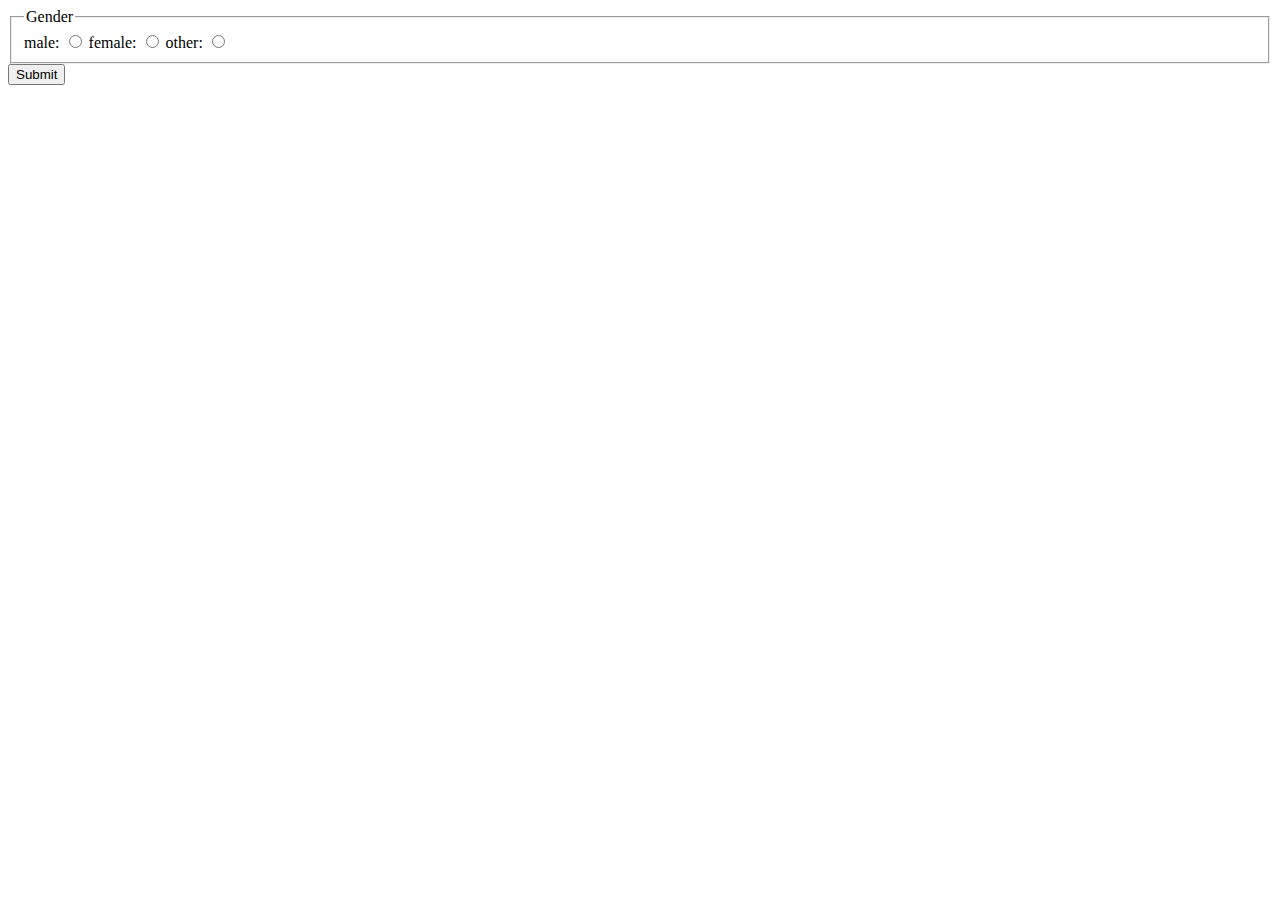
<file: pages/test.html>
<!DOCTYPE html>
<html lang="en">
<head>
    <meta charset="UTF-8">
    <meta name="viewport" content="width=device-width, initial-scale=1.0">
    <title>Document</title>
</head>
<body>
    <form action="/test" method="get">
        <fieldset>
          <legend>Gender</legend>
          <label>male: <input type="radio" name="gender" value="male"></label>
          <label>female: <input type="radio" name="gender" value="female"></label>
          <label>other: <input type="radio" name="gender" value="other"></label>
        </fieldset>
      
        <input type="submit" name="">
      </form>
</body>
</html>
</file>
<file: pages/css/main.css>
body{
    margin: 0;
    background-image: url(/images/abstract-textured-backgound_1258-30478.jpg) ;
    border: 20px outset darkcyan;
}
    .img { 
         float:right;
         margin-top: 20px;
         margin-right: 20px;
         border: 10px solid lightseagreen;
         }
   
.name{
    font-family: 'Franklin Gothic Medium', 'Arial Narrow', Arial, sans-serif;
    font-size: larger;
    color: lightgrey;
    text-decoration-line: underline;
    text-decoration: lightgrey;
    text-indent: 50px;
    font-size: 35px;
}
#first{ 
    font-family: 'Franklin Gothic Medium', 'Arial Narrow', Arial, sans-serif;
    font-size: 20px;
    color:lightgrey;
    
}
.contacts{
    width:fit-content;
    border: 5px solid lightblue;
    color: lightgray;
    font-size: 20px;
    font-family: 'Franklin Gothic Medium', 'Arial Narrow', Arial, sans-serif;
}
.black{
    font-family: 'Franklin Gothic Medium', 'Arial Narrow', Arial, sans-serif;
    font-size: 20px;
    color: black;
}
.Kratuk_profil{
    font-family: 'Franklin Gothic Medium', 'Arial Narrow', Arial, sans-serif;
    font-size: larger;
    color: lightgrey;
    text-decoration-line: underline;
    text-decoration: lightgrey;
    text-indent: 50px;
    font-size: 20px;
}
.text1{
    width: fit-content;
    border: 5px solid lightblue;
    font-family:'Franklin Gothic Medium', 'Arial Narrow', Arial, sans-serif;
    font-style: italic;
    font-size: 20px;
    color: lightgray;
    font-size: larger;
}
.Raboten_opit{
    font-family: 'Franklin Gothic Medium', 'Arial Narrow', Arial, sans-serif;
    font-size: larger;
    color: lightgrey;
    text-decoration-line: underline;
    text-decoration: lightgrey;
    text-indent: 50px;
    font-size: 20px;
}
.Poziciq{
    width: fit-content;
    font-family: 'Franklin Gothic Medium', 'Arial Narrow', Arial, sans-serif;
    font-size: larger;
    color: lightgrey;
    font-size: 20px;
     font-style: normal bold;
    border: 5px solid lightblue
}

.kompaniq{
    max-width: fit-content;
    font-family: 'Franklin Gothic Medium', 'Arial Narrow', Arial, sans-serif;
    font-style: italic bold;
    font-size: 20px;
    font-size: larger;
}
.poziciq{   
     max-width: fit-content;
    font-family: 'Franklin Gothic Medium', 'Arial Narrow', Arial, sans-serif;
    font-size: 20px;
    color: lightgray;
    border: 5px solid lightblue; 
    margin-top: 10px;
    margin-bottom: 10px;
}
.Ymeniq{
    font-family: 'Franklin Gothic Medium', 'Arial Narrow', Arial, sans-serif;
    color: lightgrey;
    text-decoration-line: underline;
    text-decoration: lightgrey;
    text-indent: 50px;
    font-size: 20px;
    font-size: larger;
}
.border{
    border:5px solid lightblue;
}
.ymeniq{
    max-width: fit-content;
    font-family: 'Franklin Gothic Medium', 'Arial Narrow', Arial, sans-serif;
    font-size: 35px;
    color: lightgray;
    margin-top: 15px;
    text-indent: 50px;
    
}
.big{
    max-width: fit-content;
    font-family: 'Franklin Gothic Medium', 'Arial Narrow', Arial, sans-serif;
    font-size: 20px;
    color: lightgray;
    margin-top: 10px;
}
.link{
    background-color: lightskyblue;
    font-family: 'Franklin Gothic Medium', 'Arial Narrow', Arial, sans-serif;
    font-size: 20px;
}
</file>
